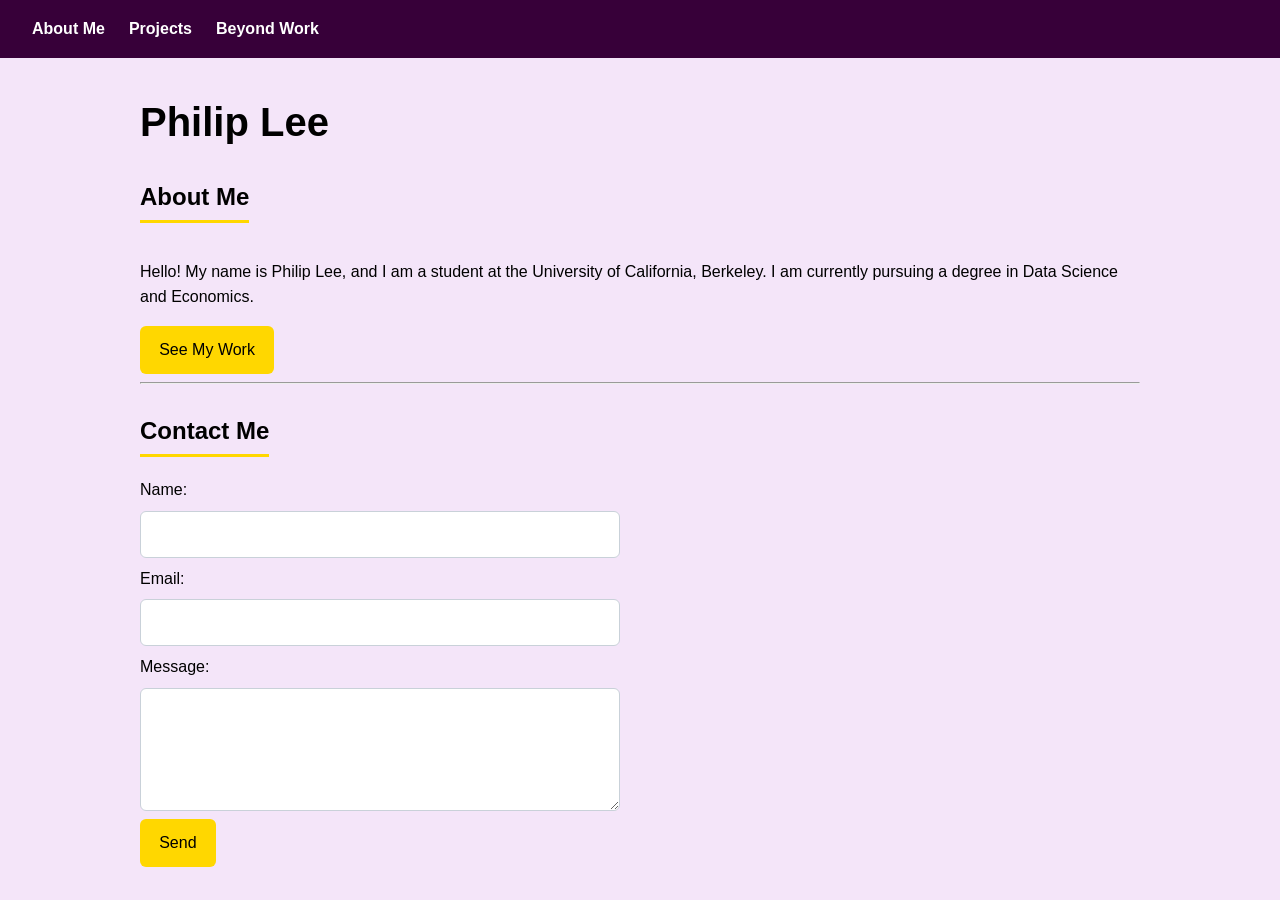
<file: index.html>
<!DOCTYPE html> 
<html>
    <head>
        <meta charset="UTF-8" />
        <meta name="viewport" content="width=device-width, initial-scale=1.0" />
        <link rel="stylesheet" href="style.css" />
        <script src="script.js" type="text/javascript" defer></script>
        <title>Philip's Website</title>
    </head>
    <body>
    <nav>
        <a href="index.html">About Me</a>
        <a href="Projects.html">Projects</a>
        <a href="beyondWork.html">Beyond Work</a>
        </nav>
<main>
        <h1>Philip Lee</h1>

        <h2>About Me</h2>
        <p>
            Hello! My name is Philip Lee, and I am a student at the University of California, Berkeley. I am currently pursuing a degree in Data Science and Economics. </p>
        <button onclick="window.location.href='Projects.html'">See My Work</button>

<hr>
        <h2>Contact Me</h2>
<form id="contact-form" action="#" method="post">
  <label for="name">Name:</label>
  <input type="text" id="name" name="name" required>

  <label for="email">Email:</label>
  <input type="email" id="email" name="email" required>

  <label for="message">Message:</label>
  <textarea id="message" name="message" rows="4"></textarea>

  <button type="submit">Send</button>
</form>
<p id="confirmation-message"></p>
</main>
    </body>
</html>
</file>
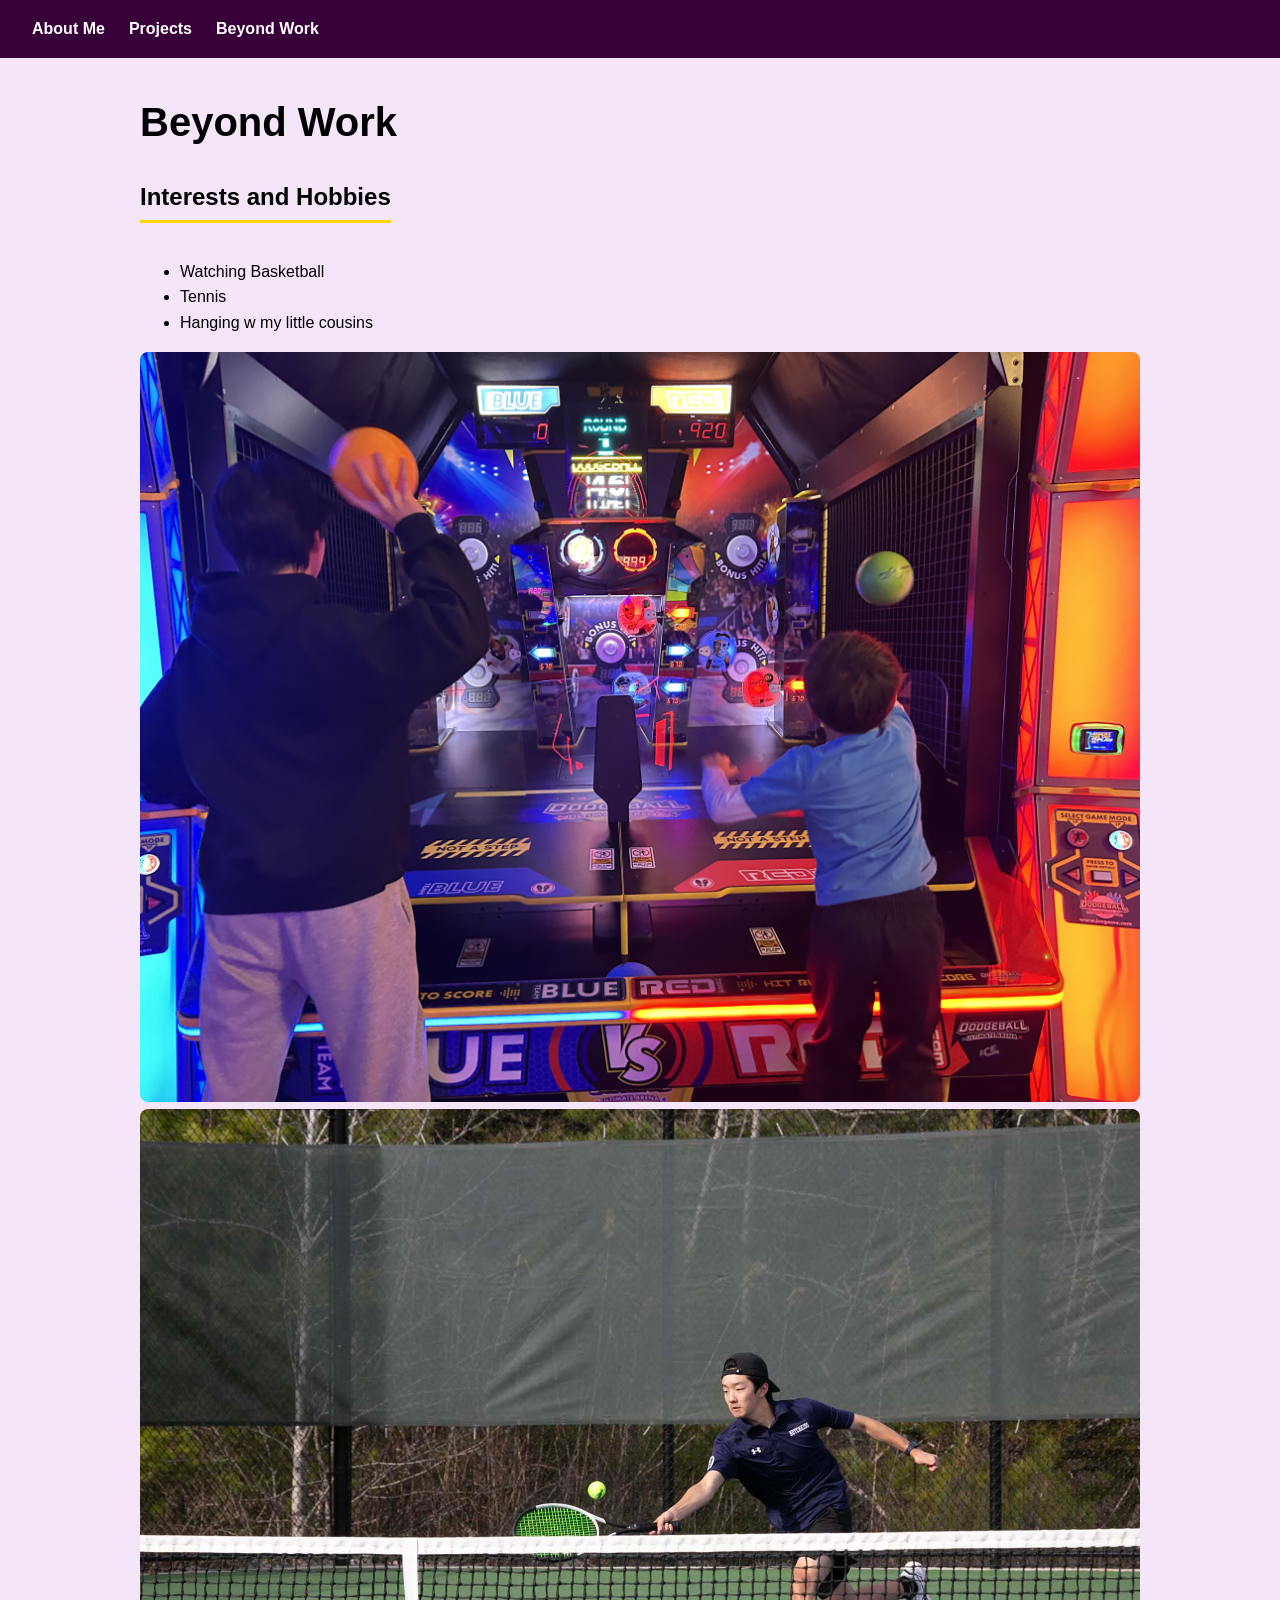
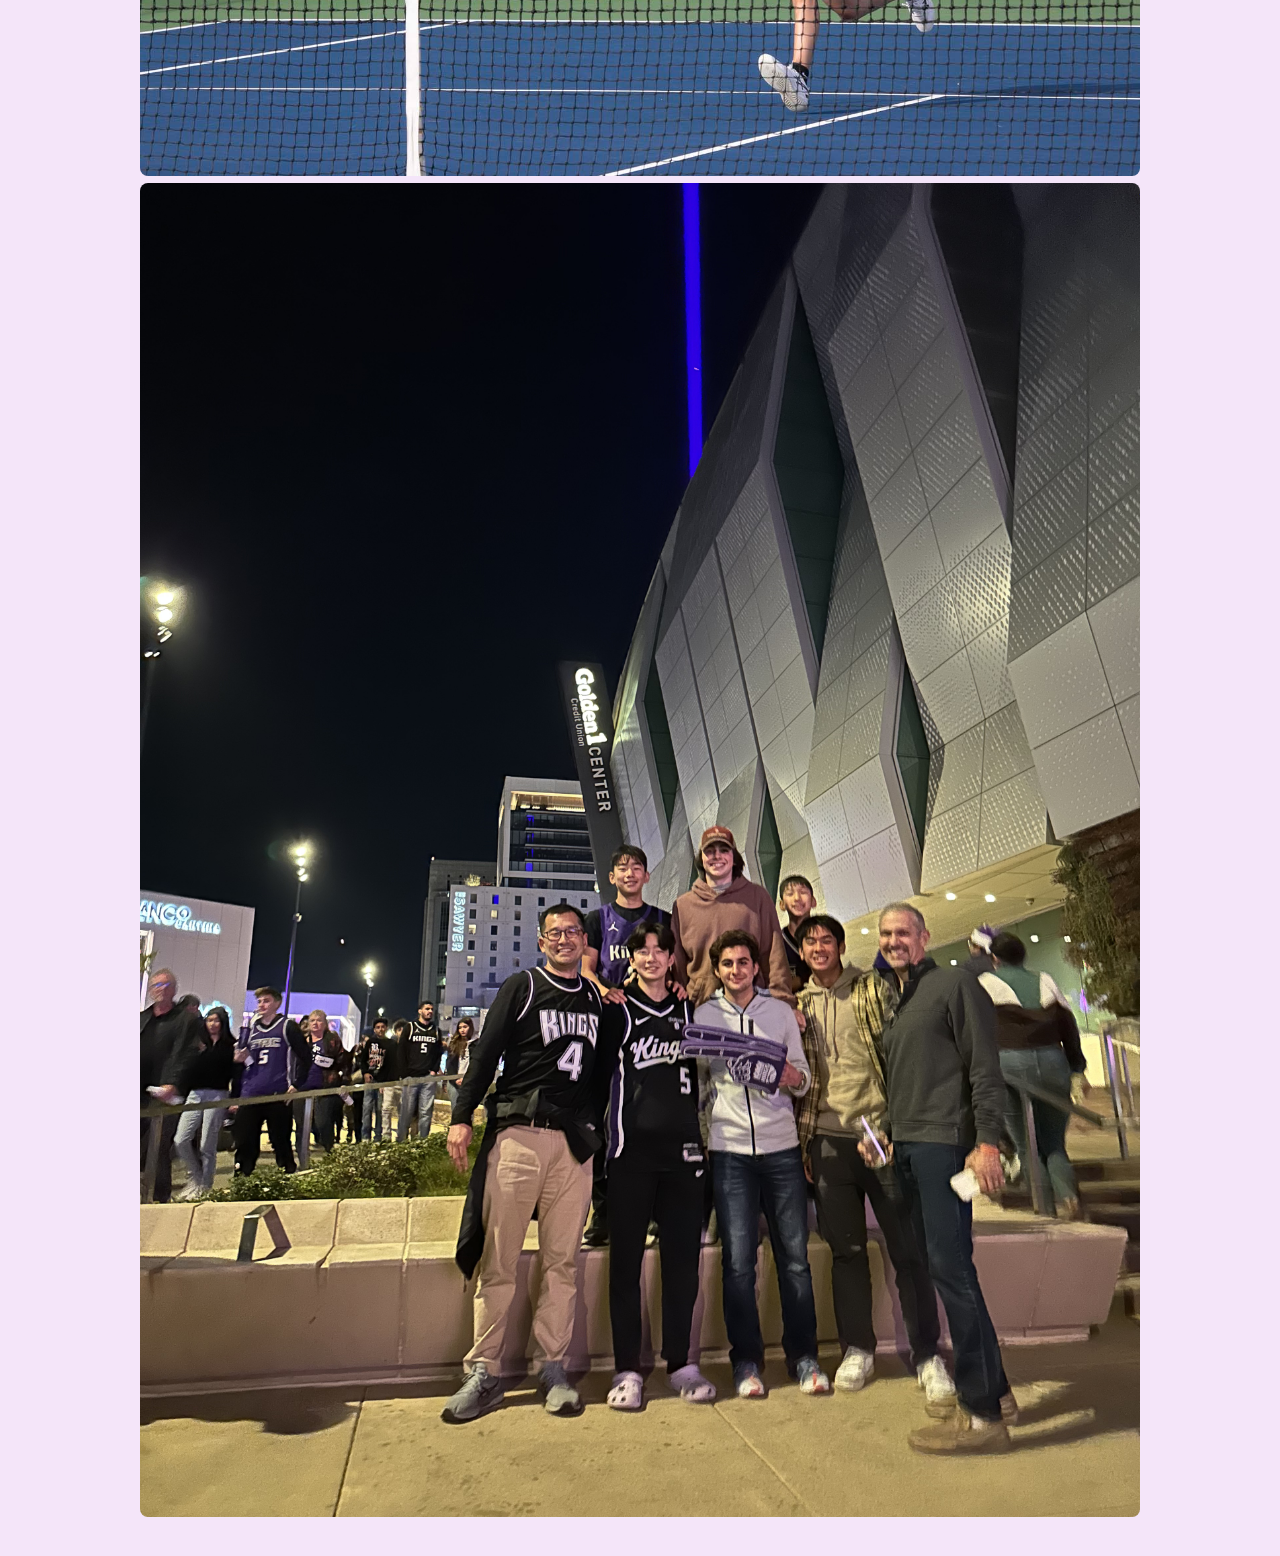
<file: beyondWork.html>
<!DOCTYPE html>
<html>
  <head>
    <meta charset="UTF-8" />
    <meta name="viewport" content="width=device-width, initial-scale=1.0" />
    <link rel="stylesheet" href="style.css" />
    <script src="script.js" type="text/javascript" defer></script>
    <title>Philip's Website</title>
  </head>
  <body>
    <nav>
      <a href="index.html">About Me</a>
      <a href="Projects.html">Projects</a>
      <a href="beyondWork.html">Beyond Work</a>
    </nav>
<main>
    <h1>Beyond Work</h1>

    <h2>Interests and Hobbies</h2>
    <ul>
      <li>Watching Basketball</li>
      <li>Tennis</li>
      <li>Hanging w my little cousins</li>
    </ul>

<img src="IMG_2425.jpg" alt="Watching a Kings Game">
<img src="AS9A8252.JPEG" alt="Playing Tennis">
<img src="IMG_4665.jpg" alt="With cousin at arcade">
</main>
  </body>
</file>
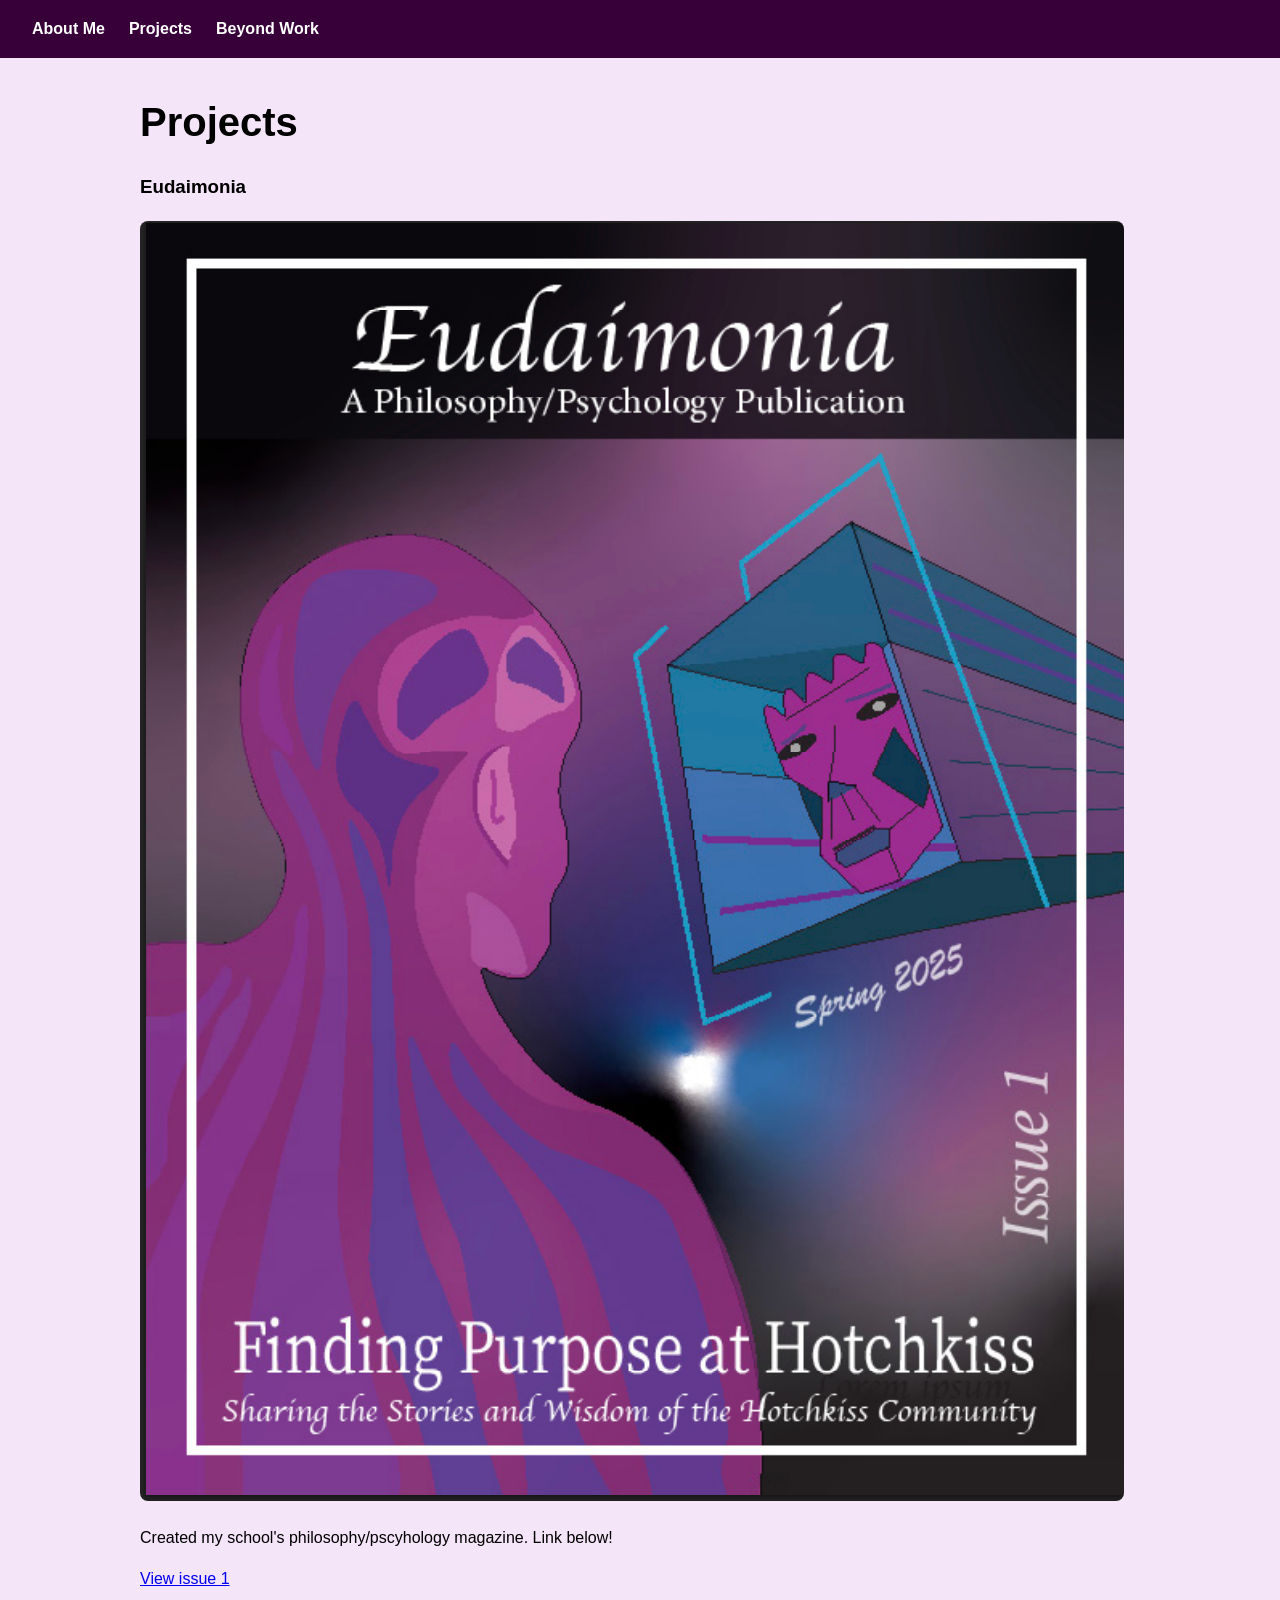
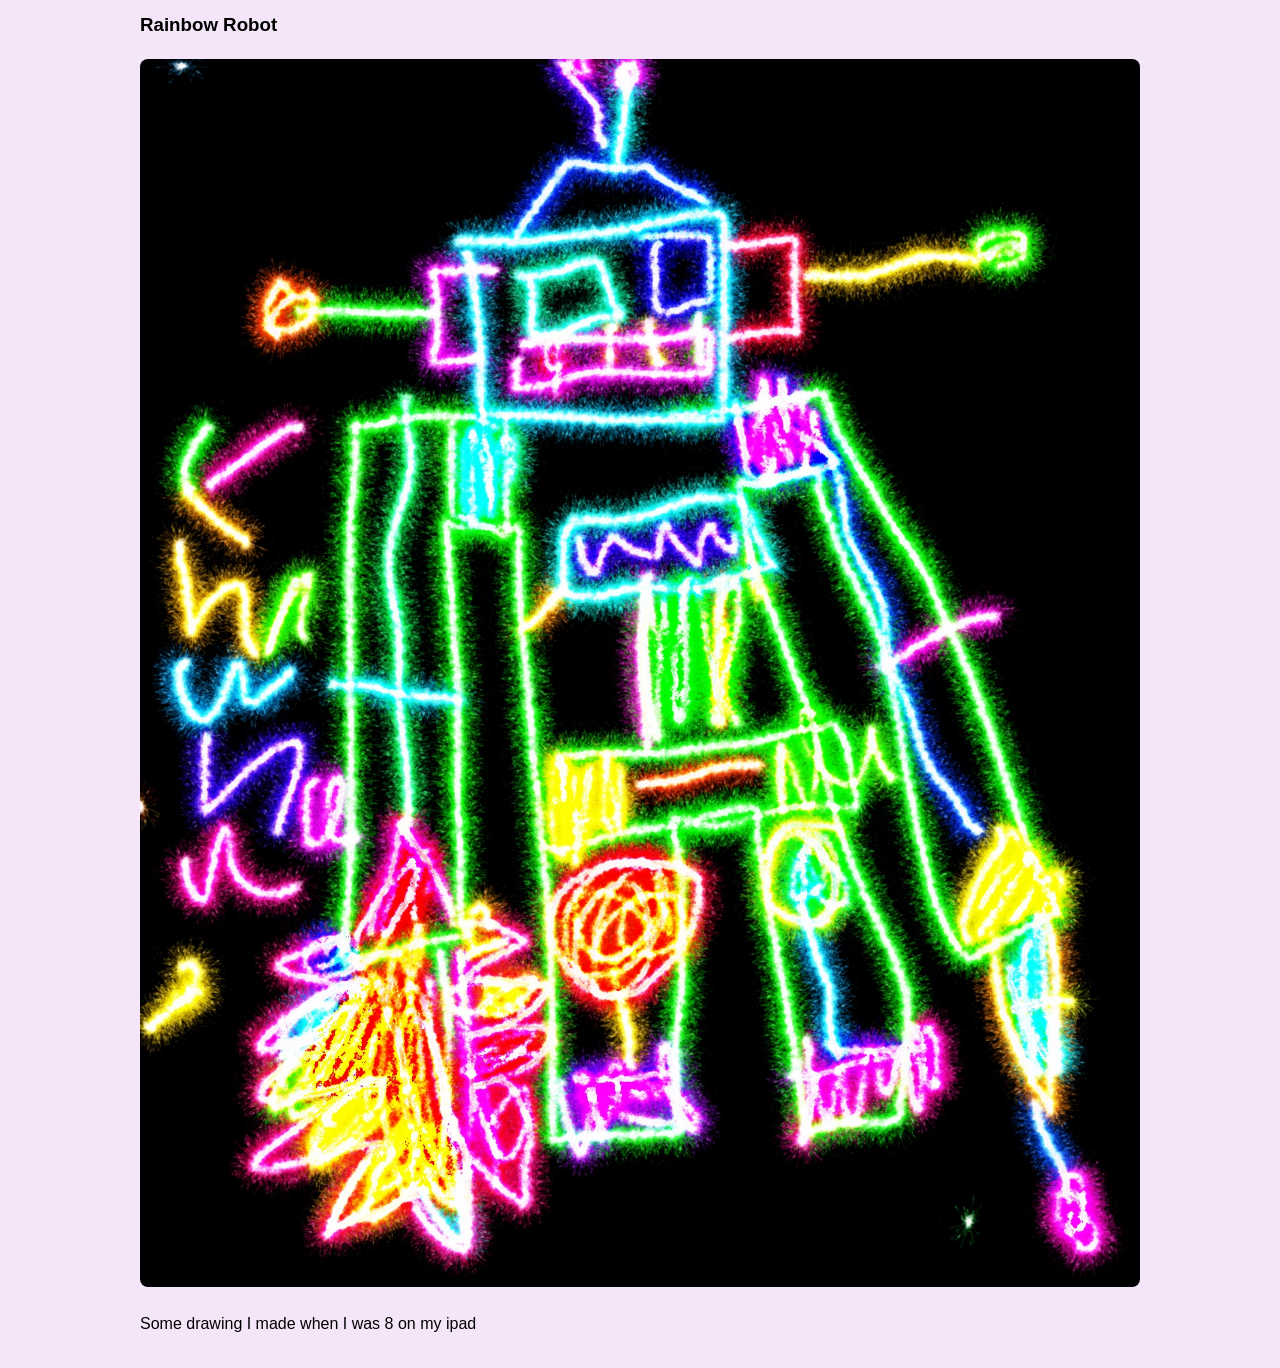
<file: Projects.html>
<!DOCTYPE html>
<html>
  <head>
    <meta charset="UTF-8" />
    <meta name="viewport" content="width=device-width, initial-scale=1.0" />
    <link rel="stylesheet" href="style.css" />
    <script src="script.js" type="text/javascript" defer></script>
    <title>Philip's Website</title>
  </head>
  <body>

    <nav>
      <a href="index.html">About Me</a>
      <a href="Projects.html">Projects</a>
      <a href="beyondWork.html">Beyond Work</a>
    </nav>
<main>
    <h1>Projects</h1>

    <h3>Eudaimonia</h3>
    <img src="Screenshot 2026-10-05 at 8.31.04 PM.png">
    <p>
      Created my school's philosophy/pscyhology magazine. Link below!
    </p>
    <a href="Eudaimonia Issue 1.pdf" target="_blank">View issue 1</a>

    <h3>Rainbow Robot</h3>
    <img src="IMG_0083.JPG">
    <p>Some drawing I made when I was 8 on my ipad</p>

</main>

  </body>

</html>
</file>
<file: style.css>
body {
  margin: 0;
  font-family: sans-serif;
  background: rgb(244, 229, 249);
  color: black;
  line-height: 1.6;
}

nav {
  background: rgb(55, 0, 57);
  padding: 1rem 2rem;
  display: flex;
  gap: 1.5rem;
}

nav a {
  color: white;
  text-decoration: none;
  font-weight: 600;
}

nav a:hover {
  color: rgb(255, 240, 156);
}

main {
  max-width: 1000px;
  margin: 2rem auto;
}

h1 {
  font-size: 2.5rem;
  color: var(--accent);
  margin-bottom: 0.25rem;
}

h2 {
  display: inline-block;
  border-bottom: 3px solid gold;
  padding-bottom: 0.25rem;
}

img {
  max-width: 100%;
  height: auto;
  border-radius: 8px;
}

form {
  display: flex;
  flex-direction: column;
  gap: 0.5rem;
  max-width: 480px;
}

input,
textarea {
  padding: 0.6rem;
  border: 1px solid #c9d1d9;
  border-radius: 6px;
  font: inherit;
}

button {
  background: gold;
  color: black;
  border: none;
  padding: 0.7rem 1.2rem;
  border-radius: 6px;
  font: inherit;
  cursor: pointer;
  align-self: flex-start;
}

button:hover {
  background: #762585;
}
</file>
